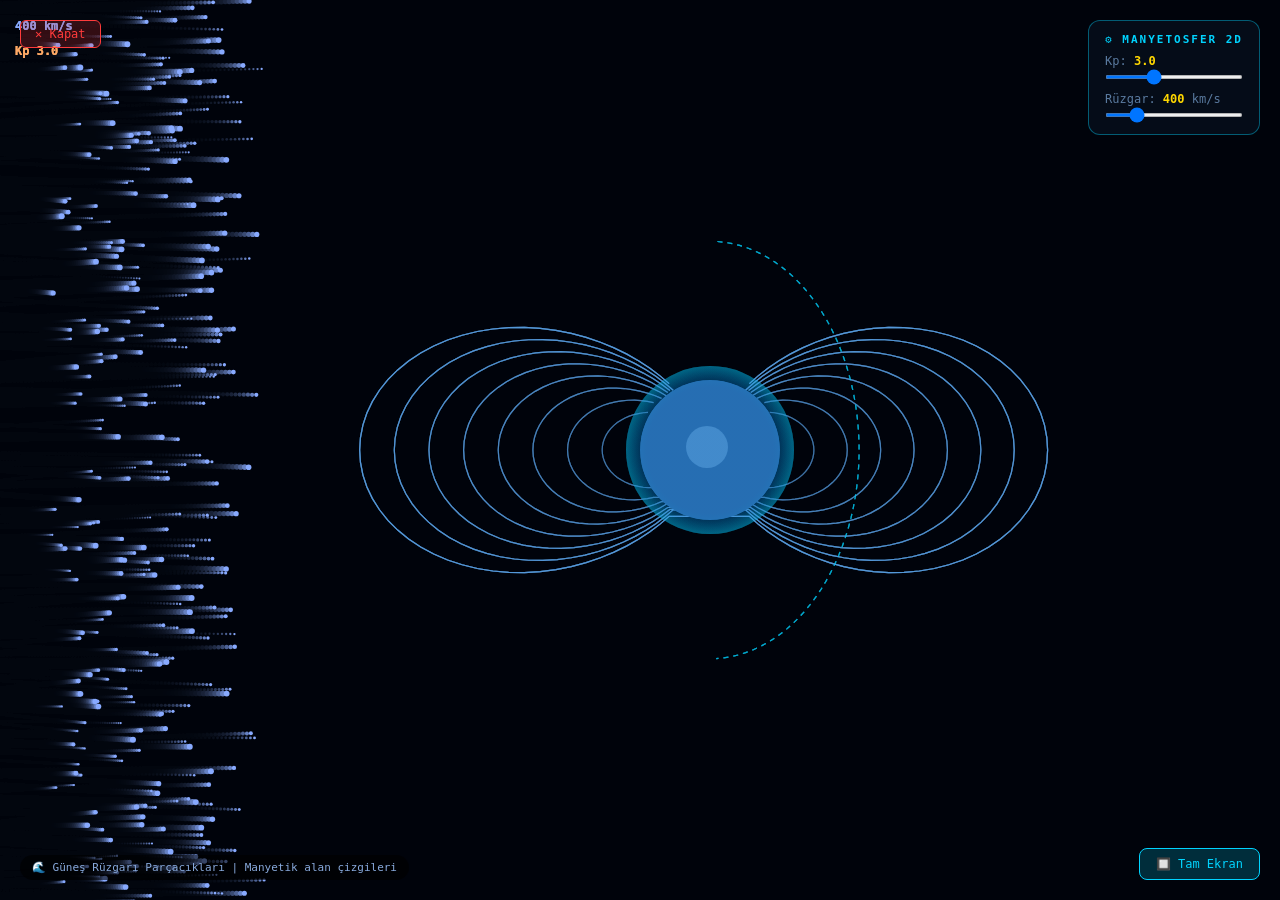
<file: frontend/simulations/sim2d.html>
<!DOCTYPE html>
<html lang="tr">
<head>
<meta charset="UTF-8">
<meta name="viewport" content="width=device-width, initial-scale=1.0">
<title>StarWay - Manyetosfer 2D Simülasyonu (Tam Ekran)</title>
<style>
    * { margin: 0; padding: 0; box-sizing: border-box; }
    body { background: #02050d; overflow: hidden; font-family: 'Rajdhani', sans-serif; }
    #simCanvas { display: block; width: 100%; height: 100vh; background: #03070f; cursor: crosshair; }
    .controls-panel {
        position: fixed;
        top: 20px;
        right: 20px;
        z-index: 100;
        background: rgba(6,13,26,0.95);
        backdrop-filter: blur(12px);
        border: 1px solid rgba(0,212,255,0.4);
        border-radius: 12px;
        padding: 12px 16px;
        font-family: 'Space Mono', monospace;
        font-size: 12px;
        color: #5a7a9f;
        min-width: 170px;
        pointer-events: auto;
    }
    .controls-panel h4 { color: #00d4ff; margin-bottom: 8px; font-size: 11px; letter-spacing: 2px; }
    .controls-panel input { width: 100%; margin: 5px 0; height: 4px; cursor: pointer; }
    .controls-panel .value { color: #ffd700; font-weight: bold; }
    .close-btn {
        position: fixed;
        top: 20px;
        left: 20px;
        z-index: 100;
        background: rgba(255,59,59,0.2);
        border: 1px solid #ff3b3b;
        color: #ff3b3b;
        padding: 6px 14px;
        border-radius: 6px;
        cursor: pointer;
        font-family: monospace;
        font-size: 12px;
        pointer-events: auto;
    }
    .close-btn:hover { background: #ff3b3b; color: #fff; }
    .fullscreen-btn {
        position: fixed;
        bottom: 20px;
        right: 20px;
        z-index: 100;
        background: rgba(0,212,255,0.2);
        border: 1px solid #00d4ff;
        color: #00d4ff;
        padding: 8px 16px;
        border-radius: 8px;
        cursor: pointer;
        font-family: monospace;
        font-size: 12px;
        pointer-events: auto;
    }
    .fullscreen-btn:hover { background: #00d4ff; color: #000; }
    .info {
        position: fixed;
        bottom: 20px;
        left: 20px;
        background: rgba(0,0,0,0.6);
        padding: 6px 12px;
        border-radius: 20px;
        font-family: monospace;
        font-size: 11px;
        color: #88aadd;
        pointer-events: none;
    }
</style>
</head>
<body>
<canvas id="simCanvas"></canvas>
<div class="controls-panel">
    <h4>⚙ MANYETOSFER 2D</h4>
    <div>Kp: <span id="kpVal" class="value">3.0</span></div>
    <input type="range" id="kpSlider" min="0" max="9" step="0.1" value="3">
    <div style="margin-top: 8px;">Rüzgar: <span id="windVal" class="value">400</span> km/s</div>
    <input type="range" id="windSlider" min="200" max="1200" step="10" value="400">
</div>
<button class="close-btn" onclick="window.close()">✕ Kapat</button>
<button class="fullscreen-btn" id="fullscreenBtn">🔲 Tam Ekran</button>
<div class="info">🌊 Güneş Rüzgarı Parçacıkları | Manyetik alan çizgileri</div>

<script>
const canvas = document.getElementById('simCanvas');
let ctx = canvas.getContext('2d');
let width, height;
let currentKp = 3.0;
let currentWind = 400;

// Parçacık sınıfı
class Particle {
    constructor() {
        this.reset();
    }
    reset() {
        this.x = Math.random() * -100;
        this.y = Math.random() * canvas.height;
        this.vx = (Math.random() * 1.5 + 0.8) * (currentWind / 220);
        this.vy = (Math.random() - 0.5) * 0.5;
        this.baseVx = this.vx;
        this.radius = Math.random() * 2 + 1;
    }
    update(ex, ey, R, bend) {
        const dx = this.x - ex, dy = this.y - ey;
        const dist = Math.sqrt(dx*dx + dy*dy);
        const mpR = R * (2.3 - bend * 0.85);

        if (dist < mpR && dist > R * 1.1) {
            const r3 = dist * dist * dist;
            const mx = 0, my = -1;
            const rdotm = (dx*mx + dy*my) / dist;
            let bx = (3 * rdotm * dx / dist - mx) / r3 * 6000;
            let by = (3 * rdotm * dy / dist - my) / r3 * 6000;
            if (dx < 0) { bx *= (1 - bend * 0.4); }
            else { bx *= (1 + bend * 0.25); by *= (1 + bend * 0.2); }
            const bMag = Math.sqrt(bx*bx + by*by) || 1;
            const tx = bx / bMag, ty = by / bMag;
            const cross = this.vx * ty - this.vy * tx;
            const strength = Math.min(0.35, bMag * dist * 0.006) * (1 - dist/mpR);
            this.vx += -ty * cross * strength;
            this.vy += tx * cross * strength;
        } else {
            this.vx += (this.baseVx - this.vx) * 0.05;
            this.vy *= 0.99;
        }

        if (dist < R * 1.05) {
            const nx = dx/dist, ny = dy/dist;
            const dot = this.vx*nx + this.vy*ny;
            this.vx -= 1.5 * dot * nx;
            this.vy -= 1.5 * dot * ny;
        }

        this.x += this.vx;
        this.y += this.vy;

        if (this.x > canvas.width + 30 || this.x < -40 || this.y < -30 || this.y > canvas.height + 30) {
            this.reset();
        }
    }
    draw() {
        let color = currentWind > 700 ? '#ff4444' : (currentWind > 500 ? '#ffaa44' : '#88aaff');
        ctx.beginPath();
        ctx.arc(this.x, this.y, this.radius, 0, Math.PI * 2);
        ctx.fillStyle = color;
        ctx.fill();
    }
}

let particles = [];
let earthImg = null;
let earthRot = 0;

function initParticles() {
    particles = [];
    for (let i = 0; i < 350; i++) particles.push(new Particle());
}

function drawFieldLines(ex, ey, R, bend) {
    for (let li = 0; li < 8; li++) {
        const L = R * (1.4 + li * 0.45);
        ctx.beginPath();
        let first = true;
        for (let si = 0; si <= 80; si++) {
            const theta = (si / 80) * Math.PI - Math.PI / 2;
            const r = L * Math.cos(theta) * Math.cos(theta);
            if (r < R * 0.95) continue;
            const comp = Math.cos(theta) < 0 ? (1 - bend * 0.5) : (1 + bend * 0.3);
            const px = ex + r * Math.cos(theta) * comp;
            const py = ey + r * Math.sin(theta);
            if (first) { ctx.moveTo(px, py); first = false; }
            else ctx.lineTo(px, py);
        }
        for (let si = 80; si >= 0; si--) {
            const theta = (si / 80) * Math.PI + Math.PI / 2;
            const r = L * Math.cos(theta - Math.PI) * Math.cos(theta - Math.PI);
            if (r < R * 0.95) continue;
            const px = ex - r * Math.cos(theta - Math.PI) * (1 + bend * 0.5);
            const py = ey + r * Math.sin(theta - Math.PI);
            ctx.lineTo(px, py);
        }
        ctx.strokeStyle = `rgba(100, 180, 255, ${0.3 + li * 0.04})`;
        ctx.lineWidth = 1.2;
        ctx.stroke();
    }

    ctx.beginPath();
    const mpR = R * (2.3 - bend * 0.85);
    for (let a = -Math.PI/2; a <= Math.PI/2; a += 0.05) {
        const px = ex + mpR * Math.cos(a);
        const py = ey + mpR * Math.sin(a) * 1.4;
        if (a <= -Math.PI/2 + 0.05) ctx.moveTo(px, py);
        else ctx.lineTo(px, py);
    }
    ctx.strokeStyle = `rgba(0, 212, 255, 0.5)`;
    ctx.setLineDash([5, 5]);
    ctx.stroke();
    ctx.setLineDash([]);
}

function animate() {
    if (!ctx) return;

    ctx.fillStyle = 'rgba(2, 5, 13, 0.25)';
    ctx.fillRect(0, 0, width, height);

    const R = Math.min(height * 0.18, 70);
    const ex = width / 2 + R;
    const ey = height / 2;
    const bend = Math.min(0.85, Math.max(0.1, (currentWind - 300) / 500 + (currentKp - 3) / 12));

    drawFieldLines(ex, ey, R, bend);

    ctx.save();
    ctx.beginPath();
    ctx.arc(ex, ey, R, 0, Math.PI * 2);
    ctx.clip();

    ctx.fillStyle = '#2a6fb0';
    ctx.beginPath();
    ctx.arc(ex, ey, R, 0, Math.PI * 2);
    ctx.fill();
    ctx.fillStyle = '#4a8fcc';
    ctx.beginPath();
    ctx.arc(ex - 3, ey - 3, R * 0.3, 0, Math.PI * 2);
    ctx.fill();
    ctx.restore();

    const atmGrd = ctx.createRadialGradient(ex, ey, R * 0.9, ex, ey, R * 1.2);
    atmGrd.addColorStop(0, 'rgba(0, 100, 200, 0.1)');
    atmGrd.addColorStop(1, 'rgba(0, 200, 255, 0.2)');
    ctx.beginPath();
    ctx.arc(ex, ey, R * 1.2, 0, Math.PI * 2);
    ctx.fillStyle = atmGrd;
    ctx.fill();

    particles.forEach(p => {
        p.update(ex, ey, R, bend);
        p.draw();
    });

    ctx.fillStyle = '#88aaff';
    ctx.font = 'bold 12px monospace';
    ctx.fillText(`${Math.round(currentWind)} km/s`, 15, 30);
    ctx.fillStyle = '#ffaa66';
    ctx.fillText(`Kp ${currentKp.toFixed(1)}`, 15, 55);

    requestAnimationFrame(animate);
}

function resizeCanvas() {
    width = window.innerWidth;
    height = window.innerHeight;
    canvas.width = width;
    canvas.height = height;
    initParticles();
}

// UI
const kpSlider = document.getElementById('kpSlider');
const windSlider = document.getElementById('windSlider');
const kpValSpan = document.getElementById('kpVal');
const windValSpan = document.getElementById('windVal');

kpSlider.addEventListener('input', (e) => {
    currentKp = parseFloat(e.target.value);
    kpValSpan.textContent = currentKp.toFixed(1);
});
windSlider.addEventListener('input', (e) => {
    currentWind = parseInt(e.target.value);
    windValSpan.textContent = currentWind;
});

window.addEventListener('message', (e) => {
    if (e.data.type === 'INIT_SIM2D') {
        currentKp = e.data.kp || 3;
        currentWind = e.data.wind || 400;
        kpSlider.value = currentKp;
        windSlider.value = currentWind;
        kpValSpan.textContent = currentKp.toFixed(1);
        windValSpan.textContent = currentWind;
        initParticles();
    } else if (e.data.type === 'UPDATE_DATA') {
        currentKp = e.data.kp || currentKp;
        currentWind = e.data.wind || currentWind;
        kpSlider.value = currentKp;
        windSlider.value = currentWind;
        kpValSpan.textContent = currentKp.toFixed(1);
        windValSpan.textContent = currentWind;
    }
});

document.getElementById('fullscreenBtn').addEventListener('click', () => {
    if (!document.fullscreenElement) document.documentElement.requestFullscreen();
    else document.exitFullscreen();
});

resizeCanvas();
animate();
window.addEventListener('resize', resizeCanvas);
</script>
</body>
</html>
</file>
